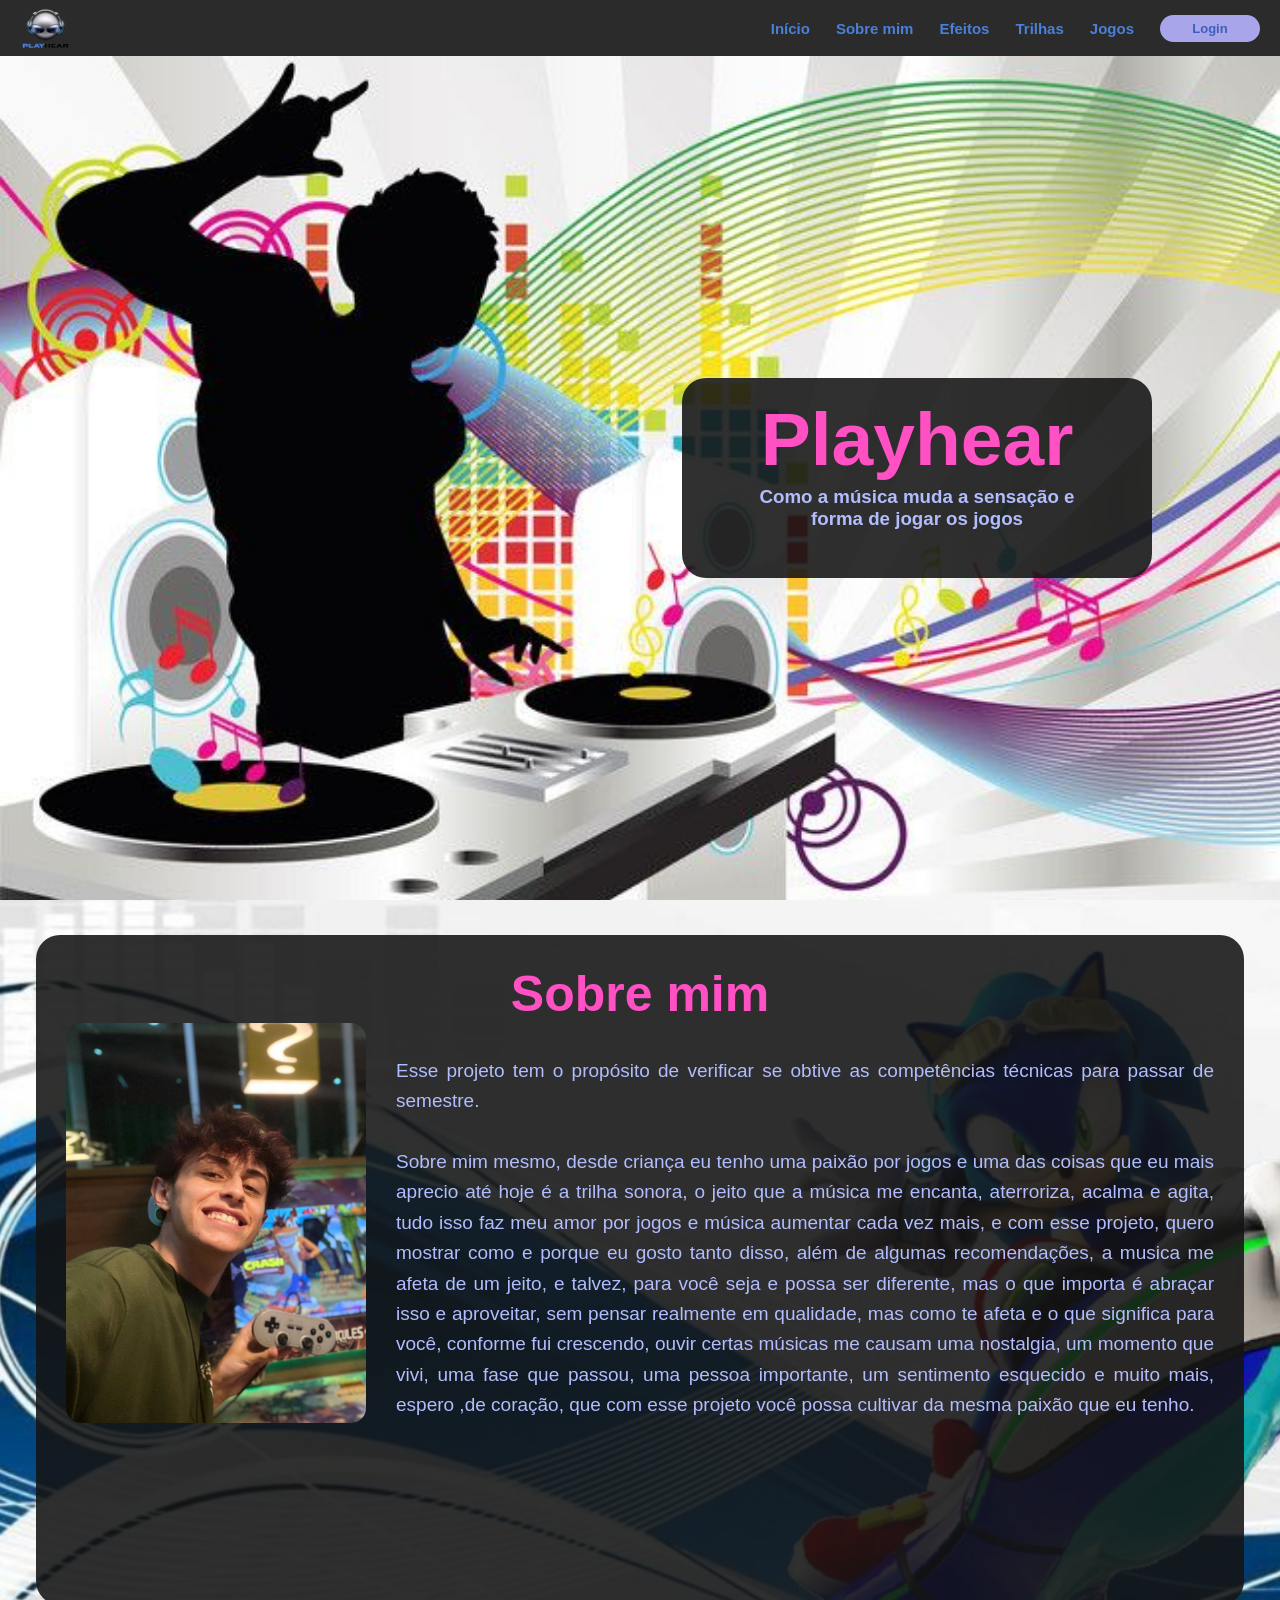
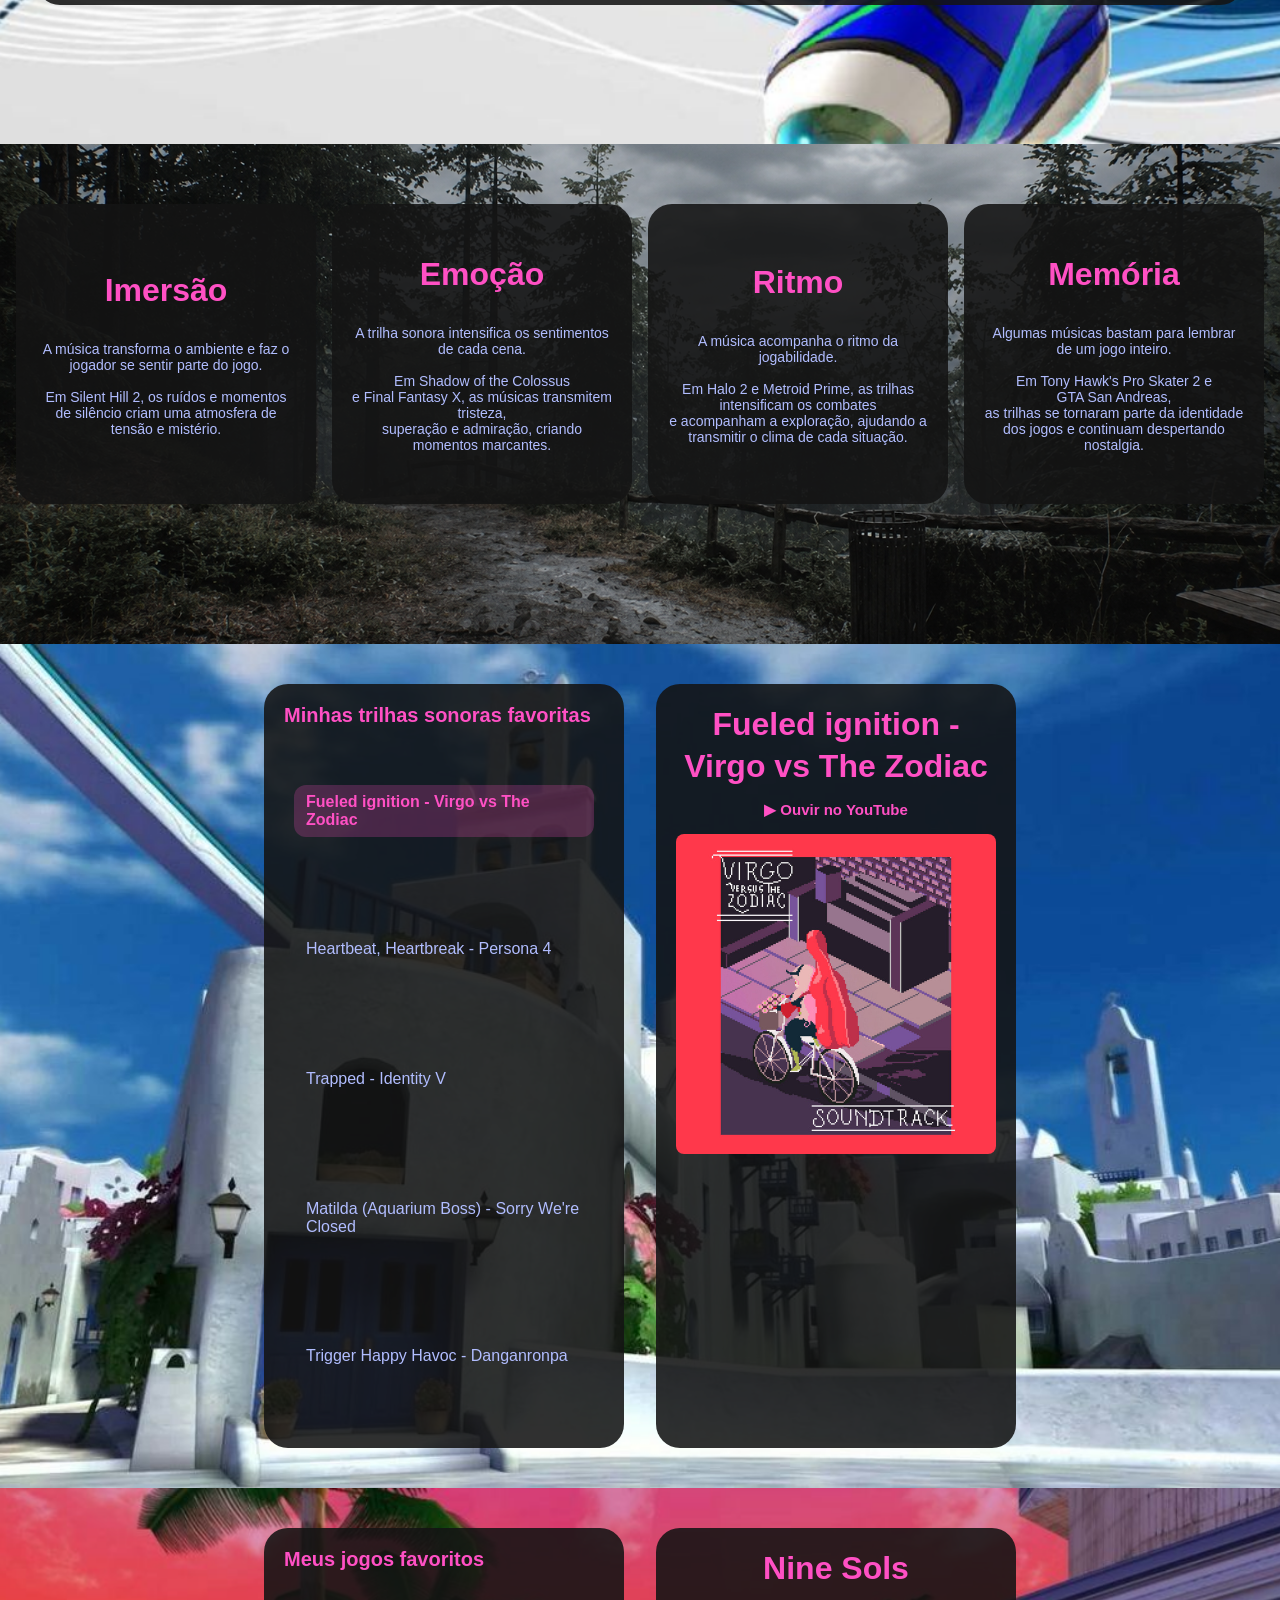
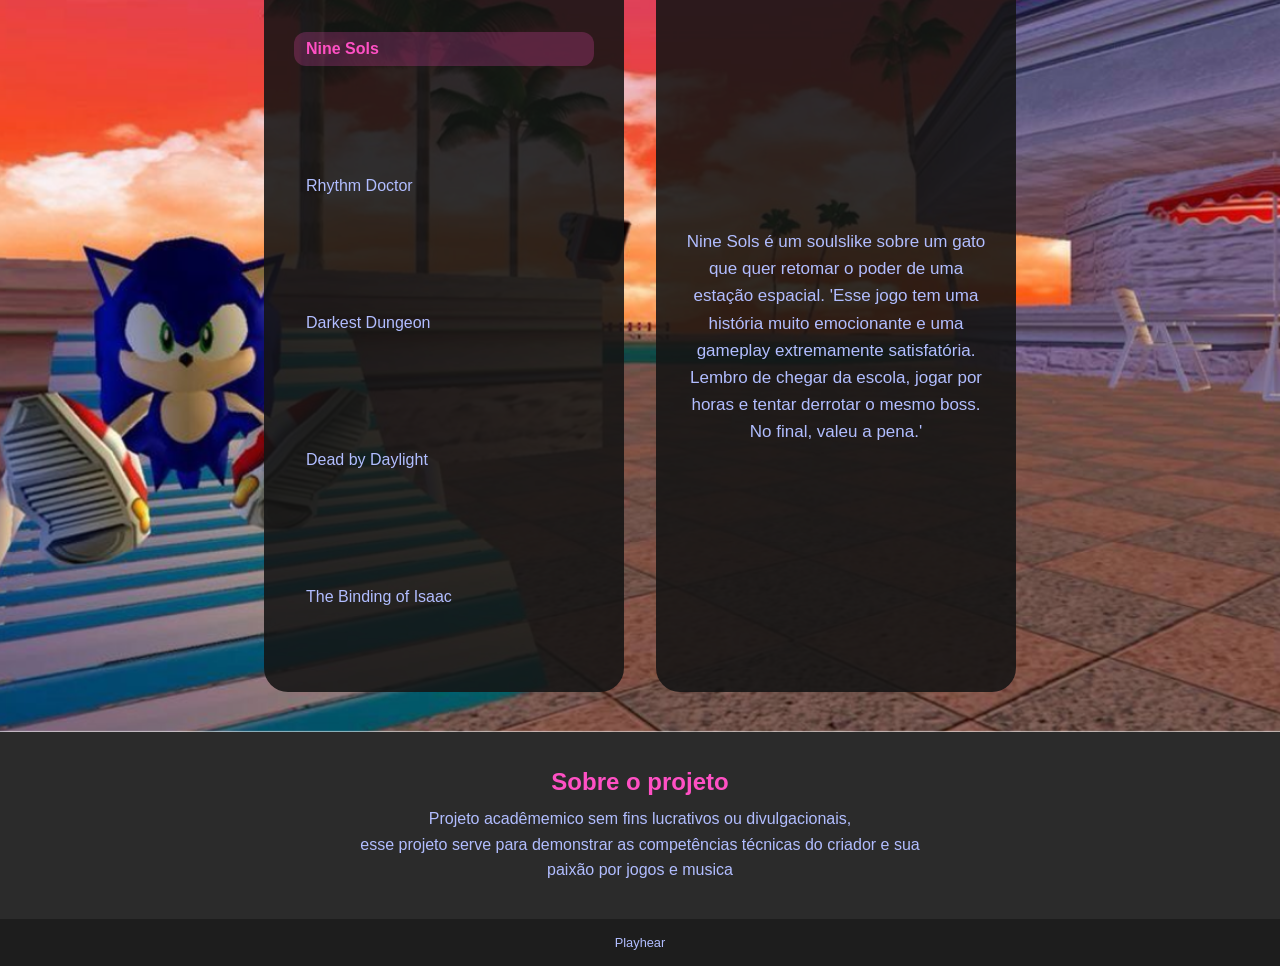
<file: public/index.html>
<!DOCTYPE html>
<html lang="pt-BR">
<head>
    <meta charset="UTF-8">
    <meta name="viewport" content="width=device-width, initial-scale=1.0">
    <link rel="stylesheet" href="./css/style.css"> 
    <title>Playhear</title>
</head>
<body>

    <header>
        <div class="logo">
            <img src="./img/logo_site.png" alt="Playhear">
        </div>

        <nav>
            <a href="#inicio">Início</a>
            <a href="#eu">Sobre mim</a>
            <a href="#efeitos">Efeitos</a>
            <a href="#trilhas">Trilhas</a>
            <a href="#jogos">Jogos</a>
            <a href="login.html" class="login">Login</a>
        </nav>
    </header>
    <!-- Seção inicial -->

    <div class="imagem_fundo" id="inicio">

        <div class="conteudo1" id="div_home">

            <h1 class="titulo_cor titulo_home">Playhear</h1>

            <p class="subtitulo" >
                <h3>Como a música muda a sensação e<br>
                    forma de jogar os jogos</h3>
            </p>

        </div>
    </div>

    <!-- Seção Sobre Mim -->

    <div class="imagem_fundo2" id="eu" >

        <div class="conteudo2 texto" id="div_contexto" >

            <h1 class="titulo_cor titulo_tamanho">Sobre mim </h1>
            

            <div class="sobre_conteudo">

                <img src="./img/eu_playhear.jpg" 
                    alt="Minha foto" 
                    class="imagem_sobre">
                <p>
                    <br>Esse projeto tem o propósito de verificar se obtive as competências técnicas para passar de semestre.<br><br>
                    Sobre mim mesmo, desde criança eu tenho uma paixão por jogos e uma das coisas que eu mais aprecio até hoje é a trilha sonora,
                    o jeito que a música me encanta, aterroriza, acalma e agita, tudo isso faz meu amor por jogos e música aumentar cada vez mais,
                    e com esse projeto, quero mostrar como e porque eu gosto tanto disso, além de algumas recomendações, 
                    a musica me afeta de um jeito, e talvez, para você seja e possa ser diferente, mas o que importa é abraçar isso e aproveitar,
                    sem pensar realmente em qualidade, mas como te afeta e o que significa para você, conforme fui crescendo, 
                    ouvir certas músicas me causam uma nostalgia, um momento que vivi, uma fase que passou, uma pessoa importante, um sentimento esquecido e muito mais,
                    espero ,de coração, que com esse projeto você possa cultivar da mesma paixão que eu tenho.
                </p>
            </div>
        </div>
    </div>
    
    <!-- Seção efeitos -->
    <div class="imagem_fundo3" id="efeitos">

        <!-- Conteúdo Imersão -->
        <div class="conteudo3" >

            <h1 class="titulo_cor">Imersão</h1>

            <p class="texto_efeito" >
                <br><br>
                A música transforma o ambiente e faz o jogador se sentir parte do jogo.<br><br>
                Em Silent Hill 2, os ruídos e momentos de silêncio criam uma atmosfera de tensão e mistério.<br>
            </p>

        </div>

        <!-- Conteúdo emoção -->
        <div class="conteudo3" >

            <h1 class="titulo_cor">Emoção</h1>

            <p class="texto_efeito" >
                <br><br>
                A trilha sonora intensifica os sentimentos de cada cena.<br><br>
                Em Shadow of the Colossus<br>
                e Final Fantasy X, as músicas transmitem tristeza,<br>
                superação e admiração, criando momentos marcantes.<br>
            </p>

        </div>

        <!-- Conteúdo ritmo -->
        <div class="conteudo3" >

            <h1 class="titulo_cor">Ritmo</h1>

            <p class="texto_efeito" >
                <br><br>
                A música acompanha o ritmo da jogabilidade.<br><br>
                Em Halo 2 e Metroid Prime, as trilhas intensificam os combates<br>
                e acompanham a exploração, ajudando a transmitir o clima de cada situação.<br>
            </p>

        </div>

        <!-- Conteúdo memória -->
        <div class="conteudo3">

            <h1 class="titulo_cor">Memória</h1>

            <p class="texto_efeito">
                <br><br>
                Algumas músicas bastam para lembrar de um jogo inteiro.<br><br>
                Em Tony Hawk's Pro Skater 2 e <br>
                GTA San Andreas,<br>
                as trilhas se tornaram parte da identidade dos jogos e continuam despertando nostalgia.
            </p>

        </div>
    </div>

    <!-- Seção trilhas sonoras -->

    <div class="imagem_fundo4" id="trilhas">

        <!-- Lista de trilhas favoritas -->
        <div class="conteudo4">

            <h2 class="titulo_cor titulo_trilhas">Minhas trilhas sonoras favoritas</h2>

            <ul class="lista_trilhas">
                <!-- data-capa = imagem da capa do álbum | data-link = link da música no YouTube -->
                <li><button type="button" class="faixa" data-capa="./img/album_fueled.jpeg" data-link="https://www.youtube.com/watch?v=KU7EMxPUJQY">Fueled ignition - Virgo vs The Zodiac</button></li>
                <li><button type="button" class="faixa" data-capa="./img/album_heart.jpeg" data-link="https://www.youtube.com/watch?v=P3ue1JPFXEU">Heartbeat, Heartbreak - Persona 4</button></li>
                <li><button type="button" class="faixa" data-capa="./img/album_trapped.webp" data-link="https://www.youtube.com/watch?v=jZ2ZV6UVxR0">Trapped - Identity V</button></li>
                <li><button type="button" class="faixa" data-capa="./img/album_matilda.jpg" data-link="https://www.youtube.com/watch?v=z1kuHovIk58&list=RDz1kuHovIk58&start_radio=1">Matilda (Aquarium Boss) - Sorry We're Closed</button></li>
                <li><button type="button" class="faixa" data-capa="./img/album_danganronpa.jpeg" data-link="https://www.youtube.com/watch?v=V61l6A3_6uA&list=PLXqQ-6GuEjYEiay4huXC4dvokFmleQe_a&index=1">Trigger Happy Havoc - Danganronpa</button></li>
            </ul>

        </div>

        <!-- Jogo em destaque -->
        <div class="conteudo4 jogo_destaque">

            <h1 class="titulo_cor titulo_jogo" id="faixa_titulo">Fueled ignition - Elektrobear</h1>

            <p class="legenda_album">
                <a class="faixa_link" href="https://www.youtube.com/watch?v=KU7EMxPUJQY" target="_blank" rel="noopener">▶ Ouvir no YouTube</a>
            </p>

            <a class="link_album faixa_link" href="https://www.youtube.com/watch?v=KU7EMxPUJQY" target="_blank" rel="noopener">
                <img id="faixa_capa" src="./img/album_fueled.jpeg" alt="Capa do álbum de Fueled ignition - Elektrobear">
            </a>

        </div>

    </div>

    <!-- Seção jogos favoritos -->
    <section class="imagem_fundo5" id="jogos">

        <!-- Lista de jogos favoritos -->
        <div class="conteudo4">

            <h2 class="titulo_cor titulo_trilhas">Meus jogos favoritos</h2>

            <ul class="lista_trilhas lista_jogos">
                <!-- data-descricao = texto exibido no card ao lado -->
                <li><button type="button" class="jogo" data-descricao="Nine Sols é um soulslike sobre um gato que quer retomar o poder de uma estação espacial. 'Esse jogo tem uma história muito emocionante e uma gameplay extremamente satisfatória. Lembro de chegar da escola, jogar por horas e tentar derrotar o mesmo boss. No final, valeu a pena.'">Nine Sols</button></li>
                <li><button type="button" class="jogo" data-descricao="Rhyth Doctor é um jogo que você trabalha em um hospital com tratamento rítmico em que se aperta apenas 1 botão no ritmo certo. 'Esse jogo parece fácil no começo, mas a cada música ele fica cada vez mais emocionante e viciante, cada música e história por trás são tão bem feitos que tenho vontade de jogar todos os dias só pelo sentimento de viver tudo de novo.'">Rhythm Doctor</button></li>
                <li><button type="button" class="jogo" data-descricao="Darkest Dungeon é um RPG com gerenciamento de recursos extremamente punitivo e difícil sobre um homem que tenta reconstruir sua cidade natal enviando pessoas para masmorras mortais. 'Esse jogo te pune pelo menor dos erros e falta de atenção, essa dificuldade é o que me atrai, o que me faz pensar estratégicamente para derrotar meus inimigos e conseguir recontronstruir a cidade'">Darkest Dungeon</button></li>
                <li><button type="button" class="jogo" data-descricao="Dead by Daylight é um jogo terror multiplayer assimétrico 1vs4 em que o assassino deve capturar os sobreviventes e eles devem escapar arrumando geradores. 'Esse jogo é estratégico, aterrorizante e divertido ao mesmo tempo, lembro de jogar com meus amigos e ficarmos montando estratégias para zoar com o assassino para morrer no final.'">Dead by Daylight</button></li>
                <li><button type="button" class="jogo" data-descricao="The Binding of Isaac é um roguelike de uma criança que se esconde em um porão da sua mãe que tenta sacrificar a crainça, dentro desse porão ele tenta sobreviver as atrocidades que vive la. 'Cada vez que eu jogo uma partida eu monto uma estratégia diferente e única, pois cada jogatina o jogo organiza de um jeito diferente, itens diferentes, inimigos diferentes e etc jogar 1000horas não chega nem perto de completar o jogo '">The Binding of Isaac</button></li>
            </ul>

        </div>

        <!-- Descrição do jogo selecionado -->
        <div class="conteudo4 jogo_destaque card_descricao">

            <h1 class="titulo_cor titulo_jogo" id="jogo_titulo">Nine Sols</h1>

            <p class="descricao_jogo" id="jogo_descricao">
                Nine Sols é um soulslike sobre um gato que quer retomar o poder de uma estação espacial.
                Esse jogo tem uma história muito emocionante e uma gameplay extremamente satisfatória.
            </p>

        </div>

    </section>

    <section id="sobre">
        <h2>Sobre o projeto</h2>

        <p>
            Projeto acadêmemico sem fins lucrativos ou divulgacionais,<br>
             esse projeto serve para demonstrar as competências técnicas do criador e sua paixão por jogos e musica
        </p>
    </section>

    <footer>
        <p>Playhear</p>
    </footer>



</body>
<script src="./js/index.js"></script>
<script src="./js/jogos.js"></script>
</html>
</file>
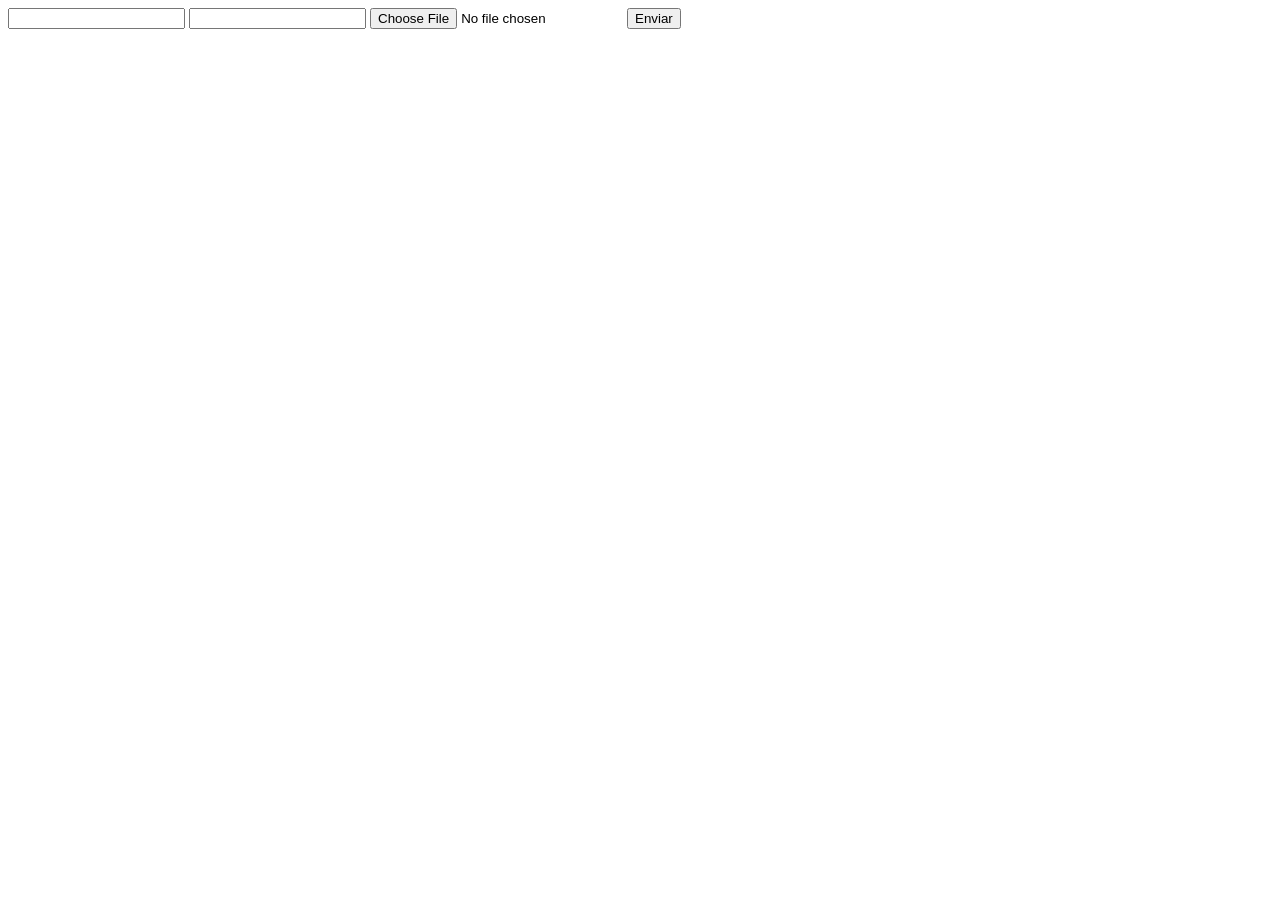
<file: DOCUMENTOS_DE_APOIO/exemplo_de_upload_de_arquivo/public/index.html>
<!DOCTYPE html>
<html lang="en">

<head>
  <meta charset="UTF-8">
  <meta http-equiv="X-UA-Compatible" content="IE=edge">
  <meta name="viewport" content="width=device-width, initial-scale=1.0">
  <title>Upload</title>
</head>

<body>

  <div>
    <input name="nome" id="nome" type="text" />
    <input name="email" id="email" type="url" />
    <input name="foto" id="foto" type="file" />
    <button onclick="enviar()">Enviar</button>
  </div>

  <div id="container"></div>
</body>

</html>

<script>
  function enviar() {
    const formData = new FormData();
    formData.append('foto', foto.files[0])
    formData.append('nome', nome.value)
    formData.append('email', email.value)

    fetch("/usuarios/cadastro", {
      method: "POST",
      body: formData
    })
      .then(res => {
        window.location = "./perfil.html"
      })
      .catch(err => {
        console.log(err);
      })
  }
</script>
</file>
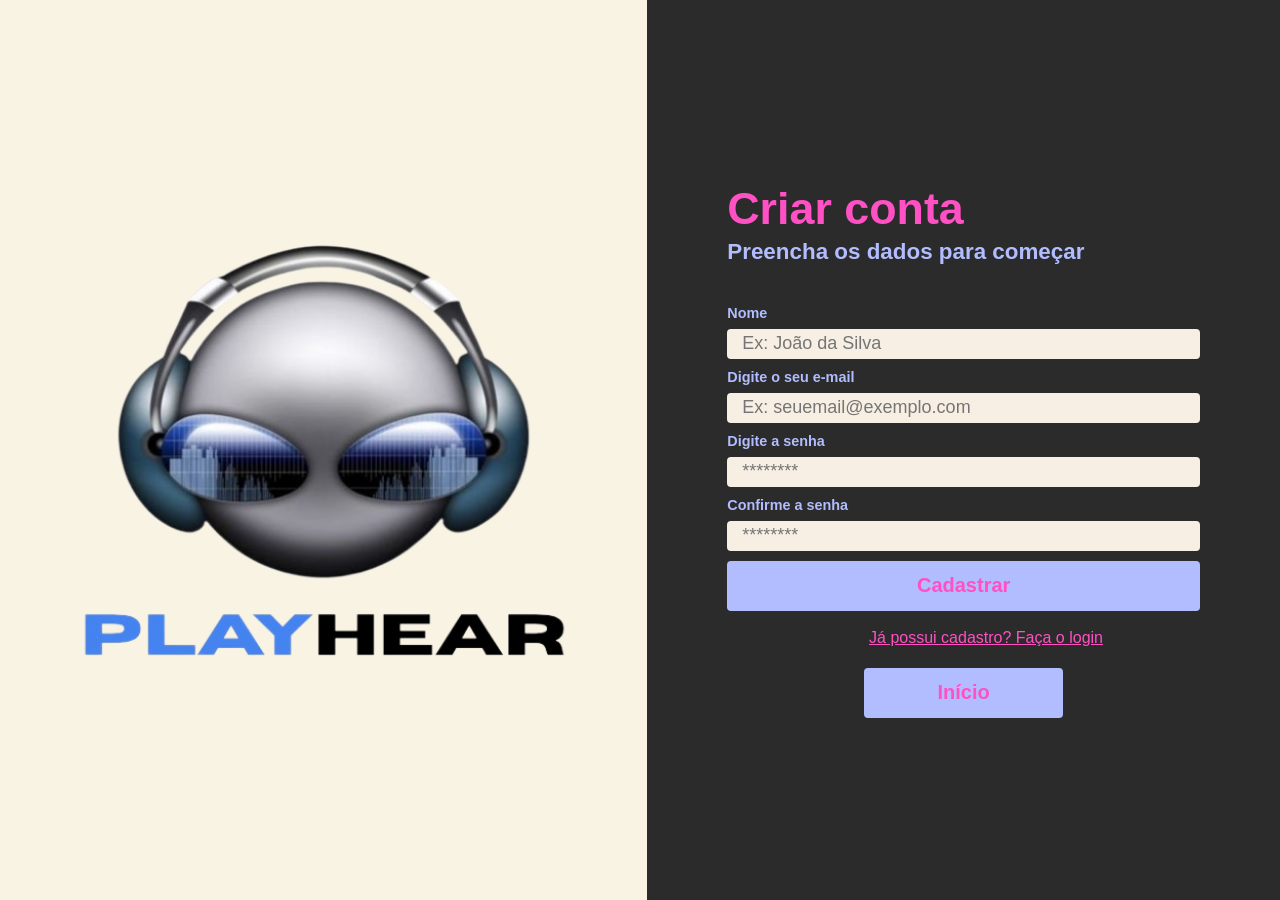
<file: public/cadastro.html>
<!DOCTYPE html>
<html lang="pt-BR">

<head>
    <meta charset="UTF-8">
    <meta name="viewport" content="width=device-width, initial-scale=1.0">
    <title>Playhear - Criar Conta</title>
    <link rel="icon" type="image/png" href="./img/logo_site.png">
    <link rel="stylesheet" href="./css/login_e_cadastro.css">
</head>

<body>

    <div class="lado-esquerdo">
        <div class="conteiner-logo">
            <img class="imagem-logo" src="./img/logo_site.png" alt="Playhear Logo">
        </div>
    </div>

    <div class="lado-direito">
        <div id="toast" class="hidden show"></div>
        <h1>Criar conta</h1>
        <h2>Preencha os dados para começar</h2>

        <div class="grupo-formulario">
            <label for="ipt_nome">Nome</label>
            <input type="text" id="ipt_nome" placeholder="Ex: João da Silva">
        </div>

        <div class="grupo-formulario">
            <label for="ipt_email">Digite o seu e-mail</label>
            <input type="email" id="ipt_email" placeholder="Ex: seuemail@exemplo.com">
        </div>

        <div class="grupo-formulario">
            <label for="ipt_senha">Digite a senha</label>
            <input type="password" id="ipt_senha" placeholder="********" onkeyup="validarsenha()">
            <div id="div_senha"></div>
        </div>

        <div class="grupo-formulario">
            <label for="ipt_conf_senha">Confirme a senha</label>
            <input type="password" id="ipt_conf_senha" placeholder="********" onkeyup="senhaigual()">
            <div id="div_conf_senha"></div>
        </div>
        <button onclick="cadastrar()" id="cadastro">Cadastrar</button><br> 
        <a href="login.html" class="link-login">Já possui cadastro? Faça o login</a>

        <div class="secao-cadastro">
            <label></label>
            <button onclick="voltar()">Início</button>
        </div>
    </div>
</body>

<script>
            const showToastBtn = document.getElementById('cadastro');
            const toast = document.getElementById('toast');
            showToastBtn.addEventListener('click', function() {
            toast.classList.remove('hidden');
            toast.classList.add('show');
            setTimeout(function() {
                    toast.classList.add('hidden');
                }, 5000);
            });
            function cadastrar() {
            let nome = ipt_nome.value
            let email = ipt_email.value
            let conf_senha = ipt_conf_senha.value
            let senha = ipt_senha.value;
            let msg = ``;

            let requisitos = ["Ter pelo menos 8 caracteres", "Possuir pelo menos uma letra"];
            let atendidos = 0;

            for (let i = 0; i < requisitos.length; i++) {

                if (i == 0 && senha.length >= 8) {
                    atendidos++;
                }
                else if (senha.toLowerCase() != senha.toUpperCase()) {
                    atendidos++;
                }   
            }

            if (atendidos < 2){
                toast.innerHTML = `<span style="color: red;">Senha precisa atender aos 2 requisitos</span>`;
            } 
            else {
                toast.innerHTML = `<span style="color: green;">Senha válida</span>`;
            }

            div_senha.innerHTML = `${msg}`;
        

            if (nome == "" || email == "" ||  senha == "" || conf_senha == "" ) {
                toast.innerHTML = 'Preencha os dados corretamente'
             
            }else if (senha != conf_senha) {
                toast.innerHTML = 'As senhas não coincidem!';
            }else {
                fetch("/usuarios/cadastrar", {
                    method: "POST",
                    headers: { "Content-Type": "application/json" },
                    body: JSON.stringify({ nomeServer: nome, emailServer: email, senhaServer: senha })
                }).
                    then(function (resposta) {
                    if (resposta.ok) {
                        toast.innerHTML = "Cadastro concluído! Você será redirecionado, aguarde.";
                        setTimeout(() => { window.location = "login.html"; }, 3000);
                    } else {
                            resposta.text().then(function (texto) {
                            console.log("Erro do servidor:", texto);
                            toast.innerHTML = "Erro ao cadastrar: " + texto;
                            });
                        }
                }).catch(function (erro) {
                    console.log(erro);
                });
            }
               
        }

        function validarsenha(){
            let senha = ipt_senha.value
            let msg = ``;

            if (senha.length < 8){
                msg = `<span style="color: red;">Senha precisa de 8 caracteres</span>`;
            } 
            else {
                msg = `<span style="color: green;">Senha válida</span>`
            } 

            div_senha.innerHTML = `${msg}`;
        }   
        
        function senhaigual(){
            let senha = ipt_senha.value;
            let conf_senha = ipt_conf_senha.value
            let msg = ``;
            
            if (senha != conf_senha){
                msg = `<span style="color: red;"> As senhas não são iguais </span>`;
            }
            else {
                msg = `<span style="color: green;"> As senhas são iguais </span>`;
                
            }
            div_conf_senha.innerHTML = `${msg}`;
        }

        function voltar(){
            setTimeout(() => {
                    window.location = "index.html";
                }, "1000");
        }
</script>
</html>
</file>
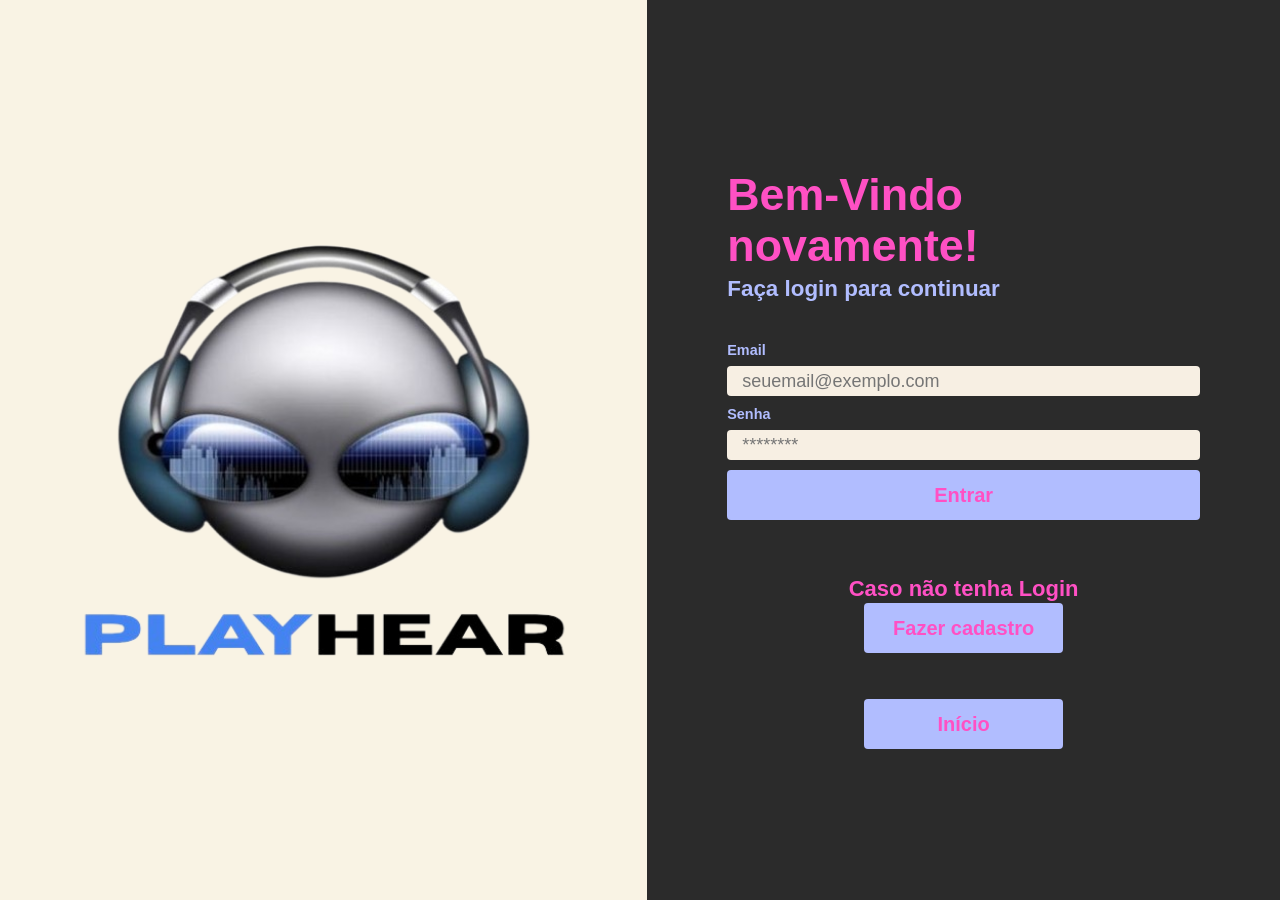
<file: public/login.html>
<!DOCTYPE html>
<html lang="pt-BR">
<head>
    <meta charset="UTF-8">
    <meta name="viewport" content="width=device-width, initial-scale=1.0">
    <title>Playhear - Login</title>
    <link rel="icon" type="image/png" href="./img/logo_site.png">
    <link rel="stylesheet" href="./css/login_e_cadastro.css">
</head>
<body>

    <div class="lado-esquerdo">
        <div class="conteiner-logo">
            <img class="imagem-logo" src="./img/logo_site.png" alt="Playhear Logo">
        </div>
    </div>

    <div class="lado-direito">
        <div id="toast" class="hidden show"></div>
        <br>
        <h1>Bem-Vindo novamente!</h1>
        <h2>Faça login para continuar</h2>

        <div class="grupo-formulario">
            <label for="ipt_email">Email</label>
            <input type="email" id="ipt_email" placeholder="seuemail@exemplo.com">
        </div>

        <div class="grupo-formulario">
            <label for="ipt_senha">Senha</label>
            <input type="password" id="ipt_senha" placeholder="********">
        </div>

        <button onclick="entrar()" id="btnEntrar">Entrar</button><br><br>
        <div id="div_aviso"></div>
        <div class="secao-cadastro">
            <label>Caso não tenha Login</label>
            <button onclick="irParaCadastro()">Fazer cadastro</button>
        </div>

        <div class="secao-cadastro abaixo">
            <label></label>
            <button onclick="voltar()">Início</button>
        </div>
    </div>

   <script>
    const showToastBtn = document.getElementById('btnEntrar');
            const toast = document.getElementById('toast');
            showToastBtn.addEventListener('click', function() {
            toast.classList.remove('hidden');
            toast.classList.add('show');
            setTimeout(function() {
                    toast.classList.add('hidden');
                }, 5000);
            });
    function entrar() {
    let email = ipt_email.value;
    let senha = ipt_senha.value;

    if (email == '' || senha == '') {
        toast.innerHTML = 'Por favor, preencha todos os campos!';
        return;
    }

        fetch("/usuarios/autenticar", {
            method: "POST",
            headers: { "Content-Type": "application/json" },
            body: JSON.stringify({ emailServer: email, senhaServer: senha })
        }).then(function (resposta) {
            if (resposta.ok) {
                resposta.json().then(function (json) {
                    sessionStorage.ID_USUARIO = json.id;
                    sessionStorage.NOME_USUARIO = json.nome;
                    sessionStorage.EMAIL_USUARIO = json.email;
                    toast.innerHTML = "Bem-vindo! Aguarde o redirecionamento.";
                    setTimeout(() => { window.location = "./dashboard/formulario.html"; }, 2000);
                });
            } else {
                toast.innerHTML = "E-mail ou senha incorreta.";
            }
        }).catch(function (erro) {
            console.log(erro);
            toast.innerHTML = "Erro ao conectar com o servidor.";
        });
    }
        
        function irParaCadastro() {
            window.location.href = 'cadastro.html'; 
        }
        function voltar(){
            setTimeout(() => {
                    window.location = "index.html";
                }, "1000");
        }
    </script>
</body>
</html>
</file>
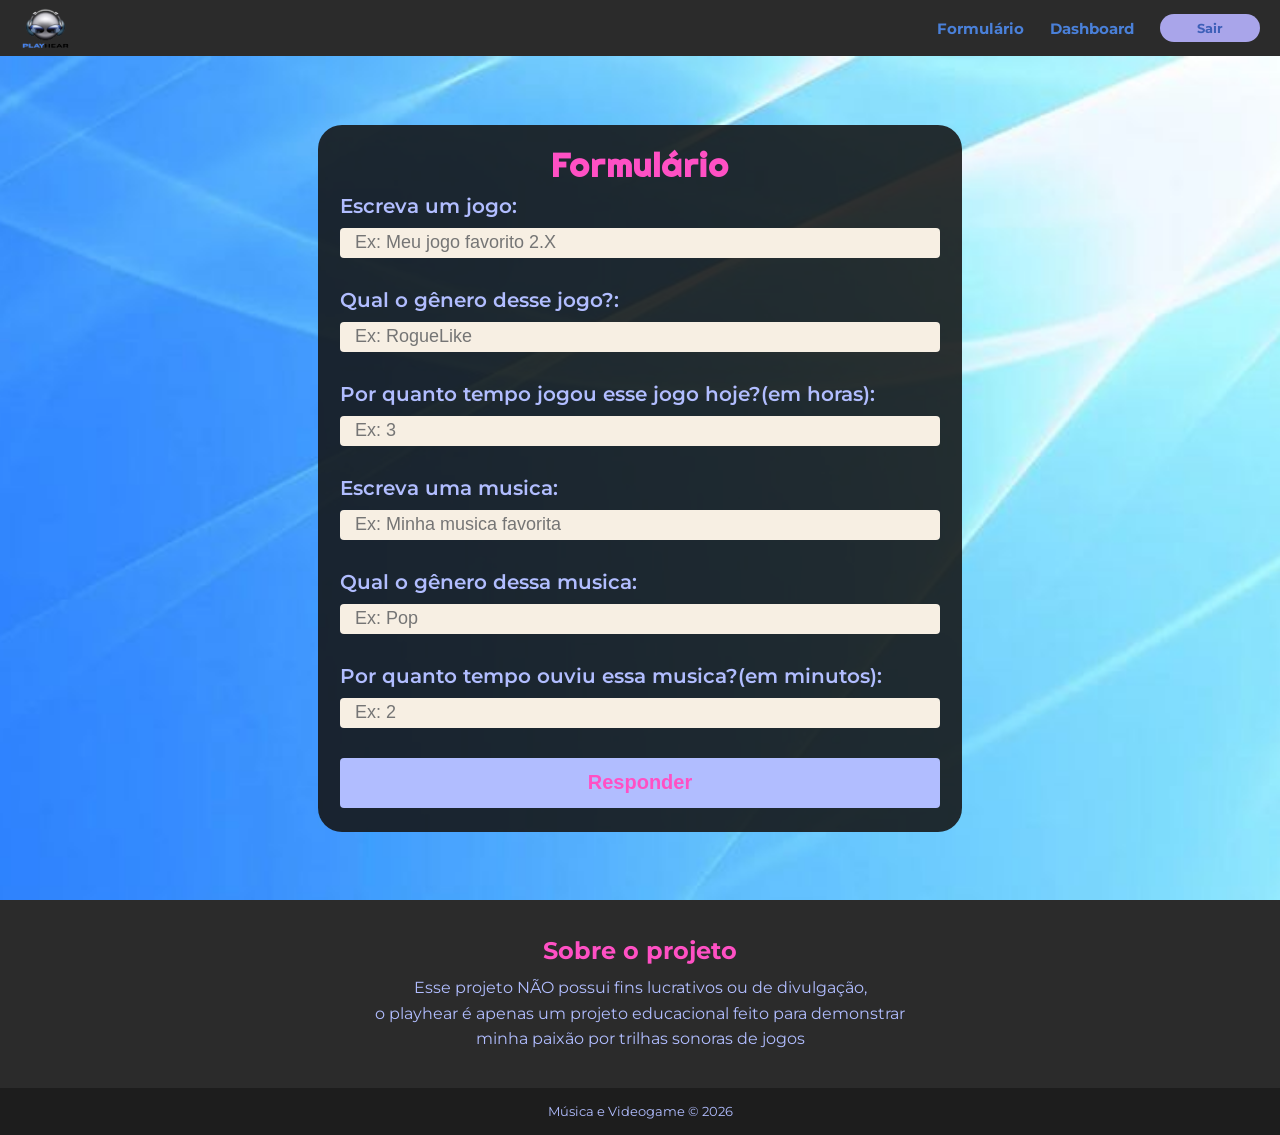
<file: public/dashboard/formulario.html>
<!DOCTYPE html>
<html lang="pt-BR">
<head>
    <meta charset="UTF-8">
    <meta name="viewport" content="width=device-width, initial-scale=1.0">
    <link rel="stylesheet" href="../css/formulario.css"> 
    <title>Playhear</title>
</head>
<body>

    <header>
        <div class="logo">
            <img src="../img/logo_site.png" alt="Playhear">
        </div>

        <nav>
            <a href="formulario.html">Formulário</a>
            <a href="dashboard.html">Dashboard</a>
            <a href="../index.html" class="login">Sair</a>
        </nav>
    </header>
    <!-- Seção inicial -->

    <div class="imagem_fundo">

        <div class="conteudo1">

            <h1 class="titulo_cor titulo_home titulo_centro">Formulário</h1>

            <div class="grupo-formulario">
                <label for="ipt_jogo">Escreva um jogo:</label>
                <input type="text" id="ipt_jogo" placeholder="Ex: Meu jogo favorito 2.X" maxlength="50">
            </div>

            <div class="grupo-formulario">
                <label for="ipt_genero_jogo">Qual o gênero desse jogo?:</label>
                <input type="text" id="ipt_genero_jogo" placeholder="Ex: RogueLike">
            </div>

            <div class="grupo-formulario">
                <label for="ipt_tempo_jogo">Por quanto tempo jogou esse jogo hoje?(em horas):</label>
                <input type="text" id="ipt_tempo_jogo" placeholder="Ex: 3">
            </div>

            <div class="grupo-formulario">
                <label for="ipt_musica">Escreva uma musica:</label>
                <input type="text" id="ipt_musica" placeholder="Ex: Minha musica favorita">
            </div>

            <div class="grupo-formulario">
                <label for="ipt_genero_musica">Qual o gênero dessa musica:</label>
                <input type="text" id="ipt_genero_musica" placeholder="Ex: Pop">
            </div>

            <div class="grupo-formulario">
                <label for="ipt_tempo_musica">Por quanto tempo ouviu essa musica?(em minutos):</label>
                <input type="text" id="ipt_tempo_musica" placeholder="Ex: 2">
            </div>

            <button onclick="responder()" id="responder">Responder</button><br> 
            <div id="toast" class="hidden show"></div>
        </div>
    </div>

    <section id="sobre">
        <h2>Sobre o projeto</h2>

        <p>
            Esse projeto NÃO possui fins lucrativos ou de divulgação,<br>
            o playhear é apenas um projeto educacional feito para demonstrar minha paixão por trilhas sonoras de jogos
        </p>
    </section>

    <footer>
        <p>Música e Videogame © 2026</p>
    </footer>

</body>
<script>
    function enviar(rota, nome, tempo, genero) {
        return fetch(`/${rota}/cadastrar`, {
            method: "POST",
            headers: { "Content-Type": "application/json" },
            body: JSON.stringify({
                nomeServer: nome,
                tempoServer: tempo,
                idUsuarioServer: sessionStorage.ID_USUARIO,
                generoServer: genero          // agora vai o texto, não o id
            })
        });
    }

    function responder() {
        var jogo = ipt_jogo.value.trim();
        var generoJogo = ipt_genero_jogo.value.trim();
        var tempoJogo = ipt_tempo_jogo.value.replace(",", ".");
        var musica = ipt_musica.value.trim();
        var generoMusica = ipt_genero_musica.value.trim();
        var tempoMusica = ipt_tempo_musica.value.replace(",", ".");

        if (!jogo || !generoJogo || !musica || !generoMusica
            || isNaN(tempoJogo) || tempoJogo == "" || isNaN(tempoMusica) || tempoMusica == "") {
            alert("Preencha todos os campos corretamente.");
            return;
        }

        enviar("jogo", jogo, tempoJogo, generoJogo).then(function (r) {
            if (!r.ok) throw "Erro ao salvar o jogo";
            return enviar("musica", musica, tempoMusica, generoMusica);
        }).then(function (r) {
            if (!r.ok) throw "Erro ao salvar a música";
            toast.innerHTML = "Respostas enviadas com sucesso!";
            toast.classList.remove('hidden');
            toast.classList.add('show');

            setTimeout(function() {
                toast.classList.add('hidden');
            }, 3000);
        }).catch(function (erro) {
            alert(erro);
        });
    }
</script>
</html>
</file>
<file: public/css/style.css>
@import url("https://fonts.googleapis.com/css2?family=Montserrat:wght@400;500;700&family=Righteous&display=swap");

:root {
    --header-bg: #2b2b2b;
    --link: #4a80d9;
    --login-bg: #a9a5ea;
    --login-text: #3d5fb8;
    --card-bg: rgba(20, 20, 20, 0.88);
    --titulo: #ff50c4;
    --subtitulo: #d81919;
    --texto: #b1bdff;
}

html {
    scroll-behavior: smooth;
}

* {
    box-sizing: border-box;
    margin: 0;
    padding: 0;
}

body {
    font-family: "Horizon", Arial, sans-serif;
    color: var(--texto);
}

/* ---------- Cabeçalho ---------- */
header {
    background: var(--header-bg);
    height: 56px;
    padding: 0 20px;
    display: flex;
    align-items: center;
    justify-content: space-between;
    position: sticky;
    top: 0;
    z-index: 10;
}

.logo {
    height: 100%;
    display: flex;
    align-items: center;
}

.logo img {
    height: 46px;   /* header tem 56px: sobram 5px em cima e embaixo */
    width: auto;    /* mantém a proporção da logo */
    display: block;
}

nav {
    display: flex;
    align-items: center;
    gap: 26px;
}

nav a {
    color: var(--link);
    font-weight: 700;
    font-size: 15px;
    text-decoration: none;
}

nav a:hover,
nav a:focus-visible {
    text-decoration: underline;
}

nav a.login {
    background: var(--login-bg);
    color: var(--login-text);
    padding: 6px 0;
    width: 100px;
    text-align: center;
    border-radius: 999px;
    font-size: 13px;
}

nav a.login:hover {
    text-decoration: none;
    filter: brightness(1.08);
}

/* ---------- Seção principal ---------- */
.imagem_fundo {
    min-height: calc(100vh - 56px);
    padding: 15px 10% 15px 16px;
    display: flex;
    justify-content: flex-end;
    align-items: center;
    background-color: #d9d9e8;
    background-image: url("../img/fundo_dj.jpg");
    background-size: cover;
    background-position: center;
}


.conteudo1 {
    width: fit-content;
    max-width: 470px;
    background: var(--card-bg);
    border-radius: 24px;
    padding: 18px 22px 24px;
    text-align: center;
}

.conteudo h1 {
    font-family: "Righteous", sans-serif;
    font-size: clamp(1.6rem, 5vw, 2.1rem);
    letter-spacing: 1px;
    margin-bottom: 8px;
}

.conteudo h2 {
    font-size: 1.5rem;
    color: var(--subtitulo);
    text-align: left;
    padding-left: 12px;
    margin-bottom: 10px;
}
.conteudo h3 {
    color: var(--texto);
    font-size: 20px;
}

.conteudo p {
    font-size: 60px;
    line-height: 1.5;
}

.subtitulo {
    margin-top: 4px;
}

.elementos {
    margin-top: 22px;
}

.elementos p {
    margin-bottom: 18px;
}

.botao {
    display: inline-block;
    margin-top: 6px;
    padding: 8px 24px;
    border-radius: 999px;
    background: var(--titulo);
    color: #1a1a1a;
    font-weight: 700;
    font-size: 0.85rem;
    text-decoration: none;
}

.botao:hover,
.botao:focus-visible {
    filter: brightness(1.1);
}

#div_home {
    position: relative;
    width: 1000px;
    height: 200px;
}

.titulo_cor{
    color: var(--titulo);
}

.titulo_home{
    font-size: 75px;
}

.titulo_tamanho{
    font-size: 50px;
}

.subtitulo{
    color: var(--subtitulo);
    font-size: 40px;
    
}


/* ---------- Seção contexto ---------- */
.imagem_fundo2 {
    min-height: calc(100vh - 56px);
    padding: 15px 16px 60px;
    display: flex;
    justify-content: center;
    align-items: flex-start;
    background-color: #d9d9e8;
    background-image: url("../img/fundo_riders.png");
    background-size: cover;
    background-position: center;
}

#div_contexto{
    width: fit-content;
    height:670px;
    padding: 30px;
    margin: 20px;
}

.conteudo2 {
    width: fit-content;
    background: var(--card-bg);
    border-radius: 24px;
    padding: 22px;
    text-align: center;
}

.texto{
    font-size: 19px;
}

.sobre_conteudo {
    display: flex;
    align-items: center;
    justify-content: center;
    gap: 30px;
}

.imagem_sobre {
    width: 300px;
    height: 400px;
    object-fit: cover;
    border-radius: 15px;
    flex-shrink: 0;
}

.sobre_conteudo p {
    flex: 1;
    text-align: justify;
    line-height: 1.6;
}

/* ---------- Seção contexto ---------- */
.imagem_fundo3 {
    height: 500px;
    padding: 60px 16px 60px;
    display: flex;
    justify-content: center;
    justify-content: space-between;
    align-items: flex-start;
    align-content: center;
    background-image: url("../img/fundo_silent.jpg");
    background-size: cover;
    background-position: center;
}


.conteudo3 {
    width: 300px;
    height: 300px;
    background: var(--card-bg);
    border-radius: 24px;
    padding: 20px;
    text-align: center;
    align-items: center;
    align-content: center;
    
}

.texto_efeito{
    font-size: 14px;
}
/* ---------- Seção trilhas sonoras ---------- */
.imagem_fundo4 {
    min-height: calc(100vh - 56px);
    padding: 40px 16px;
    display: flex;
    justify-content: center;
    align-items: stretch;
    gap: 32px;
    background-color: #d9d9e8;
    background-image: url("../img/fundo_sonic.jpg");
    background-size: cover;
    background-position: center;
}

.conteudo4 {
    width: 360px;
    background: var(--card-bg);
    border-radius: 24px;
    padding: 20px;
}

.titulo_trilhas {
    font-size: 20px;
    margin-bottom: 10px;
}

.lista_trilhas {
    list-style: none;
    height: calc(100% - 40px);
    display: flex;
    flex-direction: column;
    justify-content: space-around;
    padding: 0 10px;
}

.lista_trilhas li {
    font-size: 16px;
    color: var(--texto);
}

.faixa,
.jogo {
    width: 100%;
    padding: 8px 12px;
    border: none;
    border-radius: 12px;
    background: transparent;
    color: var(--texto);
    font: inherit;
    font-size: 16px;
    text-align: left;
    cursor: pointer;
}

.faixa:hover,
.faixa:focus-visible,
.jogo:hover,
.jogo:focus-visible {
    background: rgba(255, 255, 255, 0.1);
}

.faixa.ativa,
.jogo.ativa {
    background: rgba(255, 80, 196, 0.22);
    color: var(--titulo);
    font-weight: 700;
}

.legenda_album a {
    color: var(--titulo);
    text-decoration: none;
}

.legenda_album a:hover,
.legenda_album a:focus-visible {
    text-decoration: underline;
}

.jogo_destaque {
    text-align: center;
}

.titulo_jogo {
    font-size: 32px;
    line-height: 1.3;
    margin-bottom: 12px;
}

.legenda_album {
    font-size: 15px;
    font-weight: 700;
    line-height: 1.4;
    margin-bottom: 14px;
}

.link_album {
    display: block;
}

.link_album img {
    display: block;
    width: 100%;
    height: auto;
    border-radius: 8px;
}

.link_album:hover img,
.link_album:focus-visible img {
    filter: brightness(1.1);
}

@media (max-width: 800px) {
    .imagem_fundo4 {
        flex-direction: column;
        align-items: center;
    }

    .conteudo4 {
        width: 100%;
        max-width: 360px;
    }

    .lista_trilhas {
        height: auto;
        gap: 22px;
        padding-top: 10px;
    }
}

/* ---------- Seção jogos favoritos ---------- */
.imagem_fundo5 {
    min-height: calc(100vh - 56px);
    padding: 40px 16px;
    display: flex;
    justify-content: center;
    align-items: stretch;
    gap: 32px;
    background-color: #d9d9e8;
    background-image: url("../img/fundo_praia.png");
    background-size: cover;
    background-position: center;
    background-repeat: no-repeat;
}

.imagem_fundo5 .conteudo4 {
    width: 360px;
    min-height: 420px;
}

.lista_jogos {
    justify-content: space-around;
}

.lista_jogos .jogo {
    text-align: left;
}

.card_descricao {
    display: flex;
    flex-direction: column;
}

.descricao_jogo {
    flex: 1;
    display: flex;
    align-items: center;
    justify-content: center;
    font-size: 17px;
    line-height: 1.6;
    padding: 12px 10px;
}






/* ---------- Ajustes da seção jogos favoritos ---------- */
.imagem_fundo5 {
    min-height: calc(100vh - 56px);
    padding: 40px 16px;
    display: flex;
    justify-content: center;
    align-items: stretch;
    gap: 32px;
    background-color: #d9d9e8;
    background-image: url("../img/fundo_praia.png");
    background-size: cover;
    background-position: center;
    background-repeat: no-repeat;
}

.imagem_fundo5 .conteudo4 {
    width: 360px;
    min-height: 420px;
}

.lista_jogos {
    justify-content: space-around;
}

.lista_jogos .jogo {
    text-align: left;
}

.card_descricao {
    display: flex;
    flex-direction: column;
}

.descricao_jogo {
    flex: 1;
    display: flex;
    align-items: center;
    justify-content: center;
    font-size: 17px;
    line-height: 1.6;
    padding: 12px 10px;
}

@media (max-width: 800px) {
    .imagem_fundo5 {
        flex-direction: column;
        align-items: center;
    }

    .imagem_fundo5 .conteudo4 {
        width: 100%;
        max-width: 360px;
        min-height: 320px;
    }

    .imagem_fundo5 .lista_trilhas {
        height: auto;
        gap: 16px;
        padding-top: 10px;
    }
}

/* ---------- Telas pequenas ---------- */
@media (max-width: 640px) {
    header {
        height: auto;
        flex-wrap: wrap;
        gap: 8px;
        padding: 8px 14px;
    }

    .logo img {
        height: 38px;
    }

    nav {
        gap: 14px;
        flex-wrap: wrap;
    }

    nav a {
        font-size: 13px;
    }
}

/* ---------- Sobre + rodapé ---------- */
#sobre {
    background: var(--header-bg);
    padding: 36px 20px;
    text-align: center;
}

#sobre h2 {
    color: var(--titulo);
    margin-bottom: 10px;
}

#sobre p {
    max-width: 560px;
    margin: 0 auto;
    line-height: 1.6;
}

footer {
    background: #1d1d1d;
    padding: 16px;
    text-align: center;
    font-size: 0.8rem;
}
</file>
<file: public/css/login_e_cadastro.css>
:root {
    --header-bg: #2b2b2b;
    --link: #4a80d9;
    --login-bg: #a9a5ea;
    --login-text: #3d5fb8;
    --card-bg: rgba(20, 20, 20, 0.88);
    --titulo: #ff50c4;
    --subtitulo: #d81919;
    --texto: #b1bdff;
}


* {
    margin: 0;
    padding: 0;
    box-sizing: border-box;
    font-family: 'Montserrat', sans-serif;
}

body {
    display: flex;
    height: 100vh;
    background-color: #f9f3e4;
}

/*Lado Esquerdo - Logo e Apresentação*/
.lado-esquerdo {
    flex: 1.2;
    display: flex;
    flex-direction: column;
    justify-content: center;
    align-items: center;
    background-color: #f9f3e4;
    padding: 40px;
}

.conteiner-logo {
    text-align: center;
}


.imagem-logo {
    width: 580px;
    max-width: 95%;
    height: auto;
}


/* Lado Direito - informções de login/cadastro*/
.lado-direito {
    flex: 1;
    background-color: var(--header-bg);
    display: flex;
    flex-direction: column;
    justify-content: center;
    padding: 60px 80px;
}

h1 {
    color: var(--titulo);
    font-size: 2.8rem;
    font-weight: 700;
    margin-bottom: 5px;
}

h2 {
    color: var(--texto);
    font-size: 1.4rem;
    font-weight: 600;
    margin-bottom: 40px;
}

.grupo-formulario {
    display: flex;
    flex-direction: column;
    margin-bottom: 10px;
}

.grupo-formulario label {
    color: var(--texto);
    font-size: 0.9rem;
    font-weight: 600;
    margin-bottom: 8px;
}

.grupo-formulario input {
    height: 30px;
    background-color: #F7EFE3;
    border: none;
    border-radius: 4px;
    padding: 0 15px;
    font-size: 18px;
    color: var(--titulo);
    outline: none;
    transition: background-color 0.2s;
}

.grupo-formulario input:focus {
    background-color: #FFFFFF;
}

button {
    height: 50px;
    background-color: var(--texto);
    color: var(--titulo);
    border: none;
    border-radius: 4px;
    font-size: 20px;
    font-weight: 700;
    cursor: pointer;
    transition: background-color 0.2s;
}

button:hover {
    background-color: var(--texto);
}

/* Parte de login */
.secao-cadastro {
    margin-top: 20px;
    display: flex;
    flex-direction: column;
    align-items: center;
}

.secao-cadastro label {
    color: var(--titulo);
    font-size: 22px;
    font-weight: 600;
    margin-bottom: 1px;
}
.abaixo{
    margin-top: 45px;
}
.secao-cadastro button {
    width: 42%;
}
#toast {
    display: fixed;
    width: 40%;
    padding: 15px;
    margin-left: 70%;
    background-color: var(--texto);
    border-radius: 4px;
    color: var(--header-bg);
    
}
.show {
    opacity: 0;
    transform: translateX(20px); 
    animation: surgirEsumir 5s ease-in-out forwards;
}
@keyframes surgirEsumir {
  0% {
    opacity: 0;
    transform: translateX(20px);
  }
  15% {
    opacity: 1;
    transform: translateX(0); 
  }
  85% {
    opacity: 1;
    transform: translateX(0);
  }
  100% {
    opacity: 0;
    transform: translateX(20px); 
  }
}

.hidden {
    display: none;
}
.link-login{
    color: var(--titulo);
    align-items: center;
    margin-left: 30%;
}
</file>
<file: public/css/formulario.css>
@import url("https://fonts.googleapis.com/css2?family=Montserrat:wght@400;500;700&family=Righteous&display=swap");

:root {
    --header-bg: #2b2b2b;
    --link: #4a80d9;
    --login-bg: #a9a5ea;
    --login-text: #3d5fb8;
    --card-bg: rgba(20, 20, 20, 0.88);
    --titulo: #ff50c4;
    --subtitulo: #d81919;
    --texto: #b1bdff;
}

* {
    box-sizing: border-box;
    margin: 0;
    padding: 0;
}

body {
    font-family: "Montserrat", Arial, sans-serif;
    color: var(--texto);
}

/* ---------- Cabeçalho ---------- */
header {
    background: var(--header-bg);
    height: 56px;
    padding: 0 20px;
    display: flex;
    align-items: center;
    justify-content: space-between;
    position: sticky;
    top: 0;
    z-index: 10;
}

.logo {
    height: 100%;
    display: flex;
    align-items: center;
}

.logo img {
    height: 46px;   /* header tem 56px: sobram 5px em cima e embaixo */
    width: auto;    /* mantém a proporção da logo */
    display: block;
}

nav {
    display: flex;
    align-items: center;
    gap: 26px;
}

nav a {
    color: var(--link);
    font-weight: 700;
    font-size: 15px;
    text-decoration: none;
}

nav a:hover,
nav a:focus-visible {
    text-decoration: underline;
}

nav a.login {
    background: var(--login-bg);
    color: var(--login-text);
    padding: 6px 0;
    width: 100px;
    text-align: center;
    border-radius: 999px;
    font-size: 13px;
}

nav a.login:hover {
    text-decoration: none;
    filter: brightness(1.08);
}

/* ---------- Seção principal ---------- */
.imagem_fundo {
    min-height: calc(100vh - 56px);
    padding: 15px;
    display: flex;
    justify-content: center;
    align-items: center;
    background-color: #d9d9e8;
    background-image: url("../img/fundo_formulario.jpg");
    background-size: cover;
    background-position: center;
}

.conteudo1 {
    width: fit-content;
    background: var(--card-bg);
    border-radius: 24px;
    padding: 18px 22px 24px;
    
}

.conteudo1 h1 {
    font-family: "Righteous", sans-serif;
    font-size: clamp(1.6rem, 5vw, 2.1rem);
    letter-spacing: 1px;
    margin-bottom: 8px;
}

.conteudo1 h2 {
    font-size: 1.5rem;
    color: var(--subtitulo);
    text-align: left;
    padding-left: 12px;
    margin-bottom: 10px;
}
.conteudo1 h3 {
    color: var(--texto);
    font-size: 20px;
}

.conteudo1 p {
    font-size: 60px;
    line-height: 1.5;
}

.subtitulo {
    margin-top: 4px;
}

.elementos {
    margin-top: 22px;
}

.elementos p {
    margin-bottom: 18px;
}

.botao {
    display: inline-block;
    margin-top: 6px;
    padding: 8px 24px;
    border-radius: 999px;
    background: var(--titulo);
    color: #1a1a1a;
    font-weight: 700;
    font-size: 0.85rem;
    text-decoration: none;
}

.botao:hover,
.botao:focus-visible {
    filter: brightness(1.1);
}

.titulo_cor{
    color: var(--titulo);
}

.titulo_home{
    font-size: 75px;
    align-self: center;
}

.titulo_tamanho{
    font-size: 50px;
}

.subtitulo{
    color: var(--subtitulo);
    font-size: 40px;
    
}

.titulo_centro {
    text-align: center;
}

.grupo-formulario {
    display: flex;
    flex-direction: column;
    margin-bottom: 30px;
}

.grupo-formulario label {
    color: var(--texto);
    font-size: 20px;
    font-weight: 600;
    margin-bottom: 10px;
}

.grupo-formulario input {
    height: 30px;
    background-color: #F7EFE3;
    border: none;
    border-radius: 4px;
    padding: 0 15px;
    font-size: 18px;
    color: var(--titulo);
    outline: none;
    transition: background-color 0.2s;
}

.grupo-formulario input:focus {
    background-color: #FFFFFF;
}

button {
    height: 50px;
    background-color: var(--texto);
    color: var(--titulo);
    border: none;
    padding: 10px;
    border-radius: 4px;
    font-size: 20px;
    width: 600px;
    font-weight: 700;
    cursor: pointer;
    transition: background-color 0.2s;
}

button:hover {
    background-color: var(--texto);
}

/* ---------- Sobre + rodapé ---------- */
#sobre {
    background: var(--header-bg);
    padding: 36px 20px;
    text-align: center;
}

#sobre h2 {
    color: var(--titulo);
    margin-bottom: 10px;
}

#sobre p {
    max-width: 560px;
    margin: 0 auto;
    line-height: 1.6;
}

footer {
    background: #1d1d1d;
    padding: 16px;
    text-align: center;
    font-size: 0.8rem;
}

/* ---------- Telas pequenas ---------- */
@media (max-width: 640px) {
    header {
        height: auto;
        flex-wrap: wrap;
        gap: 8px;
        padding: 8px 14px;
    }

    .logo img {
        height: 38px;
    }

    nav {
        gap: 14px;
        flex-wrap: wrap;
    }

    nav a {
        font-size: 13px;
    }
}

/* ---------- Toast ou aviso ---------- */

#toast {
    display: fixed;
    width: 40%;
    padding: 15px;
    margin-left: 70%;
    background-color: var(--texto);
    border-radius: 4px;
    color: var(--header-bg);
    
}
.show {
    opacity: 0;
    transform: translateX(20px); 
    animation: surgirEsumir 5s ease-in-out forwards;
}
@keyframes surgirEsumir {
  0% {
    opacity: 0;
    transform: translateX(20px);
  }
  15% {
    opacity: 1;
    transform: translateX(0); 
  }
  85% {
    opacity: 1;
    transform: translateX(0);
  }
  100% {
    opacity: 0;
    transform: translateX(20px); 
  }
}

.hidden {
    display: none;
}
</file>
